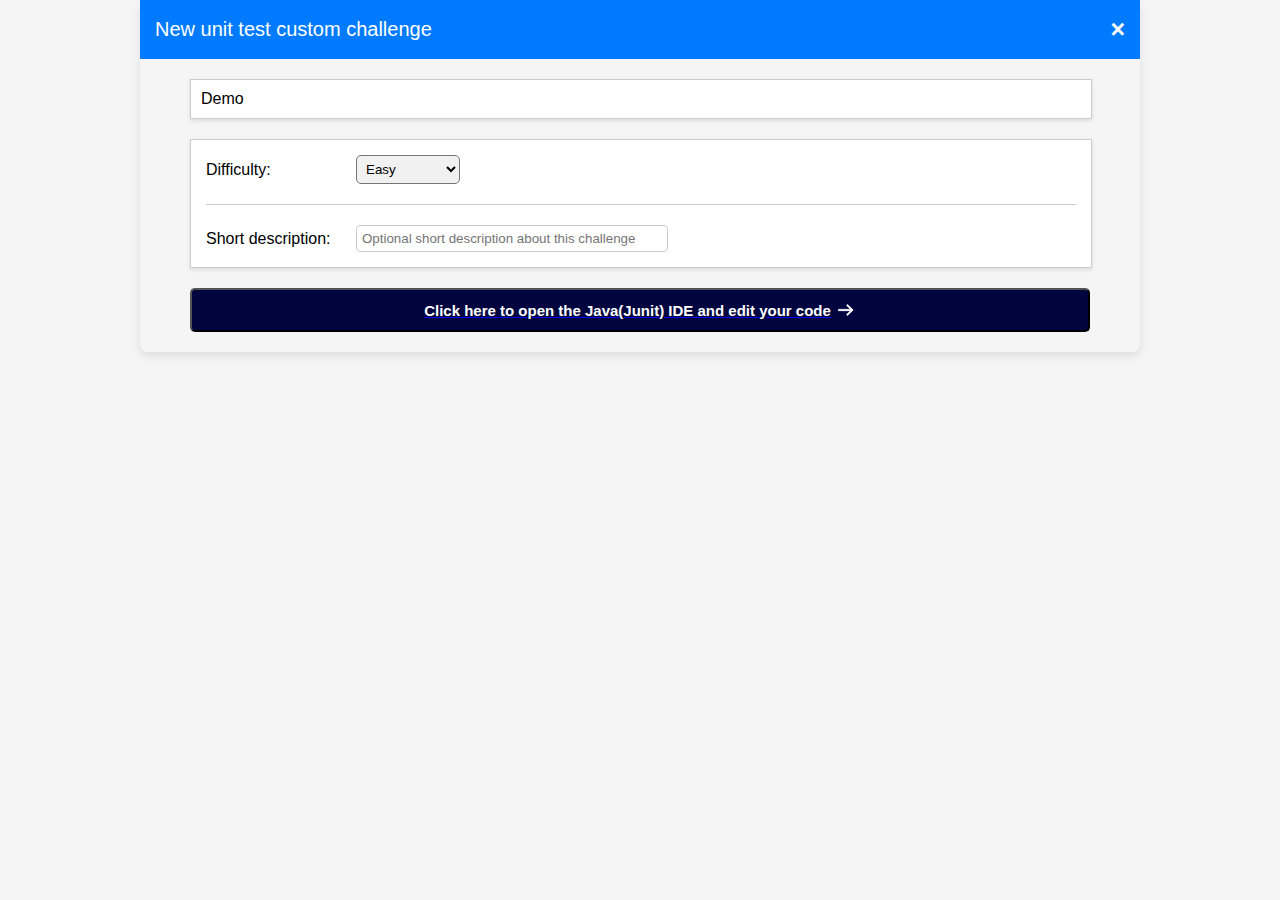
<file: page2/index.html>
<!DOCTYPE html>
<html lang="en">
<head>
    <meta charset="UTF-8">
    <meta name="viewport" content="width=device-width, initial-scale=1.0">
    <title>Document</title>
    <link rel="stylesheet" href="../css/styles.css">
</head>
<body>
    <div class="cover-all">
    <header class="header-page2">
        <span>New unit test custom challenge</span>
        <span class="close-btn">&times;</span>
    </header>
    <section class="body-page2">
        <div class="demo">
            Demo
        </div>
        <div class="text-center">
            <div class="choice-lv">
            <label class="label">Difficulty: </label class="label"> 
            <select name="cars" id="cars">
                <option value="easy">Easy</option>
                <option value="media">Media</option>
                <option value="hard">Hard</option>
              </select>
            </div>
            <div class="line"></div>
            <div class="choice-lv">
                <label class="label">Short description: </label class="label">
                <input type="text" name="" id="" placeholder="Optional short description about this challenge">
            </div>
        </div> 
        <div class="btn-page2">
            <a href="../page3/index.html"><button>Click here to open the Java(Junit) IDE and edit your code <img src="/img/right-svgrepo-com (1).svg" alt=""></button></a>
        </div>
    </section>
    
</div>
</body>
</html>
</file>
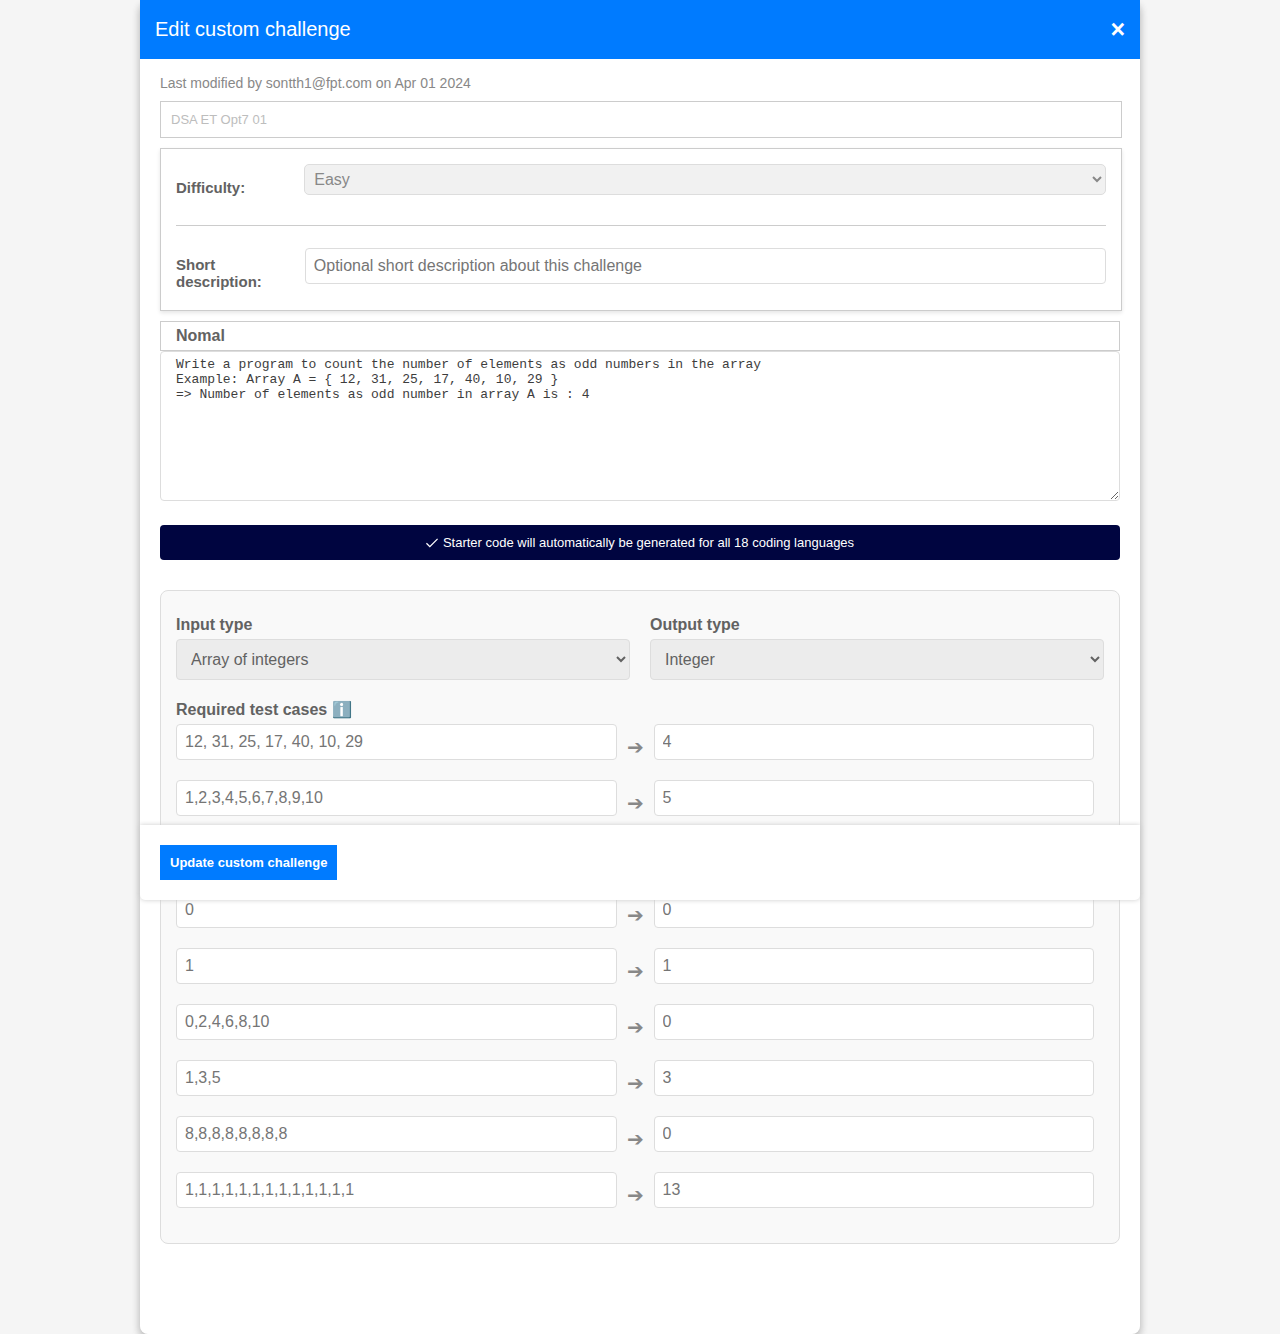
<file: page3/index.html>
<!DOCTYPE html>
<html lang="en">
<head>
    <meta charset="UTF-8">
    <meta name="viewport" content="width=device-width, initial-scale=1.0">
    <title>Edit Custom Challenge</title>
        <link rel="stylesheet" href="../css/page3.css">
</head>
<body>
    <div class="modal">
        <div class="modal-header">
            <span>Edit custom challenge</span>
            <span class="close-btn">&times;</span>
        </div>
        <div class="modal-content">
            <p class="info-text">Last modified by sontth1@fpt.com on Apr 01 2024</p>
            <div class="dsa">
                DSA ET Opt7 01
            </div>
            <div class="text-center">
                <div class="choice-lv">
                <label class="label">Difficulty: </label class="label"> 
                <select name="cars" id="cars">
                    <option value="easy">Easy</option>
                    <option value="media">Media</option>
                    <option value="hard">Hard</option>
                  </select>
                </div>
                <div class="line"></div>
                <div class="choice-lv">
                    <label class="label">Short description: </label class="label">
                    <input type="text" name="" id="" placeholder="Optional short description about this challenge">
                </div>
            </div> 

            <div class="table">
                <div class="tools">
                    Nomal 
                    <div class="icon">
                        
                    </div>
                </div>
            <textarea id="editor">Write a program to count the number of elements as odd numbers in the array
Example: Array A = { 12, 31, 25, 17, 40, 10, 29 }
=> Number of elements as odd number in array A is : 4</textarea>
                </div>
            <button class="start-btn"><img src="/img/correct-signal-svgrepo-com.svg" alt=""> Starter code will automatically be generated for all 18 coding languages</button>
                <!-- req4 -->
        <div class="test-cases-section">
                <div class="test-cases-header">
                    <div class="in-out">
                    <label for="input-type">Input type</label>
                    <select id="input-type">
                        <option>Array of integers</option>
                        <option>String</option>
                        <option>Integer</option>
                    </select>
                    </div>
                    <div class="in-out">
                    <label for="output-type">Output type</label>
                    <select id="output-type">
                        <option>Integer</option>
                        <option>String</option>
                        <option>Array</option>
                    </select>
                    </div>
                </div>

            <label>Required test cases <span>ℹ️</span></label>

            <div class="test-case">
                <input type="text" placeholder="12, 31, 25, 17, 40, 10, 29" class="text-page4">
                    <span class="arrow">➔</span>
                <input type="text" placeholder="4" class="text-page4">
            </div>
            <div class="test-case">
                <input type="text" placeholder="1,2,3,4,5,6,7,8,9,10"  class="text-page4">
                    <span class="arrow">➔</span>
                <input type="text" placeholder="5"  class="text-page4">
            </div>
            <div class="test-case">
                <input type="text" placeholder="1,2,3,4,5,6,7,8,9,10,11,12,13,14,15,16,17,18,19,20" class="text-page4">
                    <span class="arrow">➔</span>
                <input type="text" placeholder="10" class="text-page4">
            </div>
            <div class="test-case">
                <input type="text" placeholder="0" class="text-page4">
                    <span class="arrow">➔</span>
                <input type="text" placeholder="0" class="text-page4">
            </div>
            <div class="test-case">
                <input type="text" placeholder="1" class="text-page4">
                    <span class="arrow">➔</span>
                <input type="text" placeholder="1" class="text-page4">
            </div>
            <div class="test-case">
                <input type="text" placeholder="0,2,4,6,8,10" class="text-page4">
                    <span class="arrow">➔</span>
                <input type="text" placeholder="0" class="text-page4">
            </div>
            <div class="test-case">
                <input type="text" placeholder="1,3,5" class="text-page4">
                    <span class="arrow">➔</span>
                <input type="text" placeholder="3" class="text-page4">
            </div>
            <div class="test-case">
                <input type="text" placeholder="8,8,8,8,8,8,8,8" class="text-page4">
                    <span class="arrow">➔</span>
                <input type="text" placeholder="0" class="text-page4">
            </div>
            <div class="test-case">
                <input type="text" placeholder="1,1,1,1,1,1,1,1,1,1,1,1,1" class="text-page4">
                    <span class="arrow">➔</span>
                <input type="text" placeholder="13" class="text-page4">
            </div>
        </div>

    </div>


</div>
        
        <footer class="footer">
            <div class="btn-update">
                <button>Update custom challenge</button>
            </div>
        </footer>
    </div>
</body>
</html>
</file>
<file: css/styles.css>
body {
    font-family: Arial, sans-serif;
    width: 80%;
    padding: 0;
    margin: auto;
    max-width: 1000px;
    background-color: #f5f5f5;
    box-shadow: 0 4px 8px rgba(0, 0, 0, 0.1);
    border-radius: 8px;
    position: relative;
    }
.header-page2 {
    background-color: #007bff;
    color: white;
    padding: 15px;
    font-size: 1.25em;
    display: flex;
    justify-content: space-between;
    align-items: center;
}
.close-btn {
    font-size: 1.25em;
    font-weight: bold;
    color: white;
    cursor: pointer;
}   
.body-page2 {
    width: 90%;
    padding: 20px 0;
    margin: auto;
    display: flex;
    flex-direction: column;
    gap: 20px;
}
.demo {
    width: calc(100% - 20px);
    border: 1px solid #ccc;
    padding: 10px;
    box-shadow: 0 2px 4px rgba(0, 0, 0, 0.1);
    background-color: #fff;
}  
.text-center {
    width: calc(100% - 30px);
    border: 1px solid #ccc;
    padding: 15px;
    box-shadow: 0 2px 4px rgba(0, 0, 0, 0.1);
    display: flex;
    flex-direction: column;
    gap: 20px;
    background-color: #fff;
}
.label {
    width: 150px;
    display: block;
}
.choice-lv {
    display: flex;
    align-items: center;
}
.line {
    border-bottom: 1px solid #ccc;
}
.choice-lv input {
    width: 300px;
    padding: 5px;
    border-radius: 4px;
    border: 1px solid #ccc;
}
.choice-lv select {
    background: #e9e9e9a3;
    padding: 5px;
    padding-right: 40px;
    border-radius: 5px;
}
.btn-page2 button{
    width: 100%;
    background: #000540;
    color: #fff;
    padding: 10px;
    font-weight: bold;
    font-size: 15px;
    border-radius: 5px;
    display: flex;
    align-items: center;
    justify-content: center;
    gap: 5px;
}
.btn-page2 button img {
    width: 20px;
}
.btn-page2 {
    display: flex;
    align-items: center;
    gap: 5px;
    width: 100%;
}
.btn-page2 a{
    width: 100%;
}
.btn-page2 button:hover {
    cursor: pointer;
}
</file>
<file: css/page3.css>
body {
    font-family: Arial, sans-serif;
    width: 80%;
    padding: 0;
    margin: auto;
    max-width: 1000px;
    background-color: #f5f5f5;
    box-shadow: 0 4px 8px rgba(0, 0, 0, 0.1);
    border-radius: 8px;
    position: relative;
    }
.modal {
    background-color: white;
    border-radius: 8px;
    box-shadow: 0 4px 8px rgba(0, 0, 0, 0.2);
    position: relative;
    padding-bottom: 70px;
}
.modal-header {
    background-color: #007bff;
    color: white;
    padding: 15px;
    font-size: 1.25em;
    display: flex;
    justify-content: space-between;
    align-items: center;
    position: fixed;
    z-index: 1000;
    width: 100%;
    max-width: 970px;
}
.modal-header span {
    color: white;
}
.modal-header .close-btn {
    font-size: 1.25em;
    font-weight: bold;
    color: white;
    cursor: pointer;
}
.modal-content {
    padding: 20px;
    display: flex;
    flex-direction: column;
    gap: 10px;
    padding-top: 75px;
}
.modal-content label {
    font-weight: bold;
    display: block;
    margin: 10px 0 5px;
    color: #626262;
}
.modal-content textarea {
    width: 100%;
    margin-bottom: 10px;
    border: 1px solid #ddd;
    border-radius: 4px;
    box-sizing: border-box;
    height: 150px;
    padding: 5px 15px;
    font-size: 13px;
    color: #3d3d3d;
}
.info-text {
    font-size: 14px;
    color: #888;
    padding: 0;
    margin: 0;
}
.start-btn {
    width: 100%;
    background-color: #000540;
    color: white;
    padding: 10px;
    font-size: 13px;
    border: none;
    border-radius: 4px;
    cursor: pointer;
    text-align: center;
    display: flex;
    justify-content: center;
    align-items: center;
    gap: 5px;
}
.start-btn img {
   width: 12px;
}
.start-btn:hover {
    background-color: #070029;
}
.text-center {
    width: calc(100% - 30px);
    border: 1px solid #ccc;
    padding: 15px;
    box-shadow: 0 2px 4px rgba(0, 0, 0, 0.1);
    display: flex;
    flex-direction: column;
    gap: 20px;
    color: #888;
    background-color: #fff;
    font-size: 15px;
}
.label {
    width: 150px;
    display: block;
}
.choice-lv {
    display: flex;
    align-items: center;
}
.line {
    border-bottom: 1px solid #ccc;
}
.choice-lv input {
    width: 300px;
    padding: 5px;
    border-radius: 4px;
    border: 1px solid #ccc;
}
.choice-lv select {
    background: #e9e9e9a3;
    padding: 5px;
    padding-right: 40px;
    border-radius: 5px;
    color: #888;
}
.dsa {
    padding: 10px;
    border: 1px solid #ccc;
    color: #bdbdbd;
    font-size: 13px;
    width: calc(100% - 20px);
}
.tools {
    border: 1px solid #ccc;
    padding: 5px 15px;
    font-weight: bold;
    color: #626262;
}
.editor {
    padding: 5px 15px;
}
.btn-update button {
    padding: 10px;
    background: #007bff;
    border: none;
    color: #fff;
    font-size: 13px;
    font-weight: bold;
}
.footer {
    position: fixed;
    padding: 20px;
    box-shadow: 0 0 5px #ccc;
    z-index: 1000;
    width: 100%;
    max-width: 960px;
    border-bottom-left-radius: 5px;
    border-bottom-right-radius: 5px;
    bottom: 0px;
    background: #fff;
}

.in-out {
    width: calc(100% / 2);
}
.test-cases-header {
    display: flex;
    gap: 20px;
}
.in-out select {
    width: 100%;
    padding: 10px;
    background: #cccccc4a;
    color: #626262;
}
label {
    font-weight: bold;
    display: block;
    margin: 10px 0 5px;
}
select, input[type="text"] {
    width: 100%;
    padding: 8px;
    font-size: 16px;
    border: 1px solid #ddd;
    border-radius: 4px;
    box-sizing: border-box;
    margin-bottom: 10px;
}
.test-cases-section {
    margin-top: 20px;
    background-color: #f9f9f9;
    padding: 15px;
    border-radius: 8px;
    border: 1px solid #ddd;
}
.test-cases-header {
    display: flex;
    justify-content: space-between;
}
.test-case {
    display: flex;
    align-items: center;
    margin-bottom: 10px;
}
.test-case input[type="text"] {
    flex: 1;
    padding: 8px;
    font-size: 16px;
    margin-right: 10px;
}
.arrow {
    font-size: 20px;
    color: #888;
    margin-right: 10px;
}
</file>
